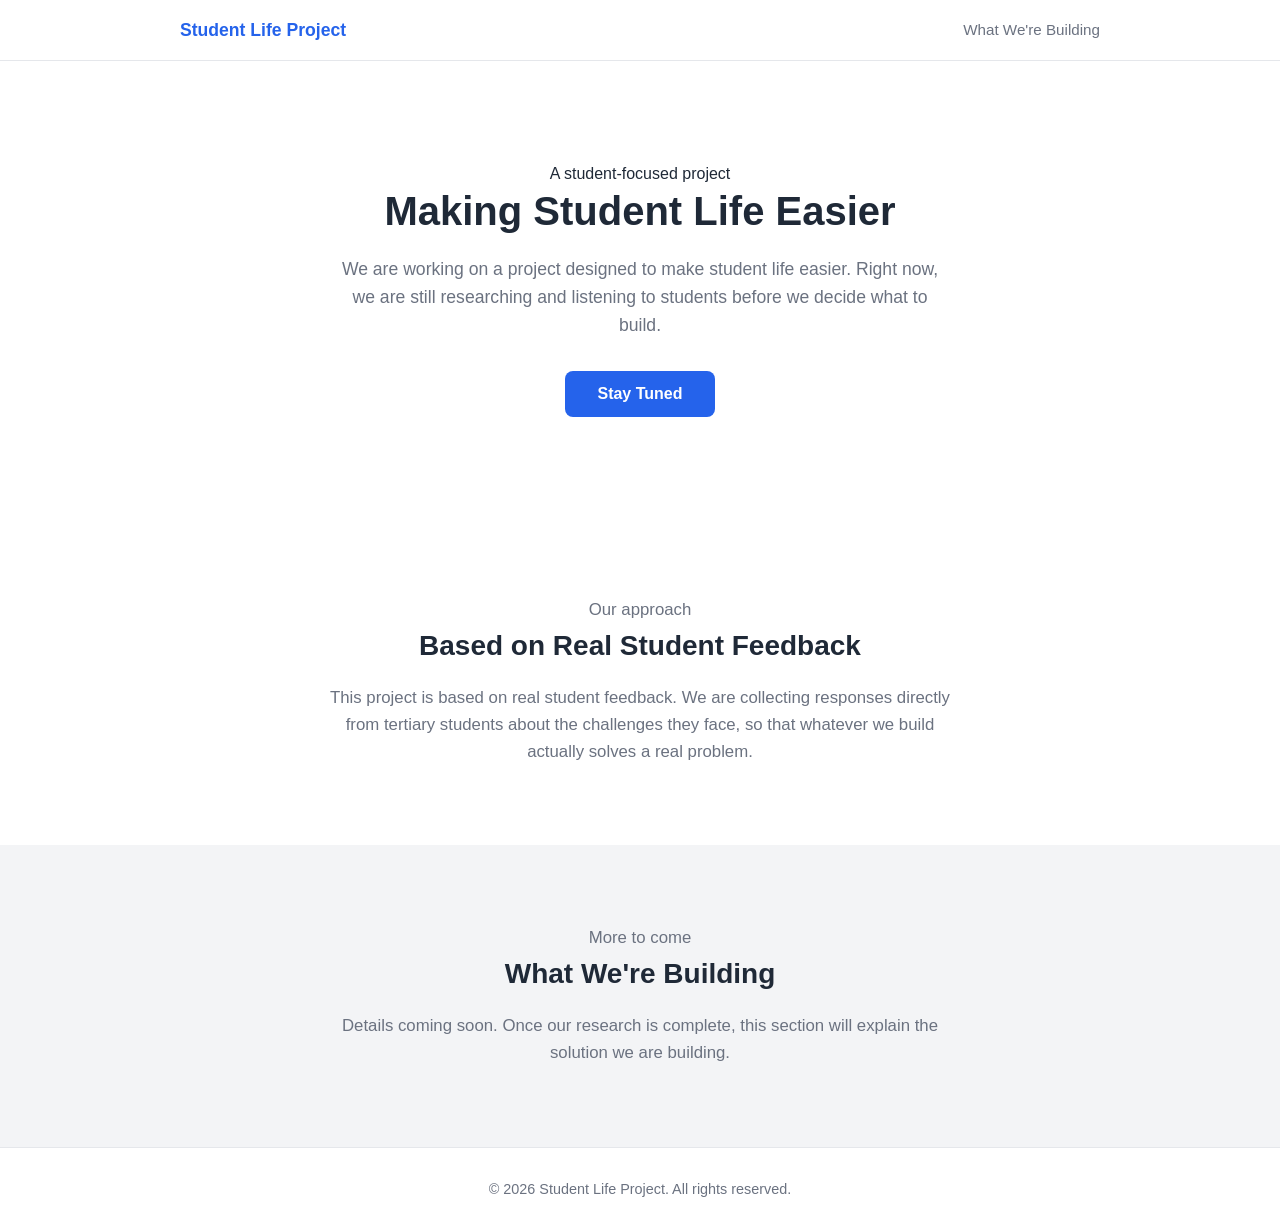
<file: index.html>
<!DOCTYPE html>
<html lang="en">
<head>
  <meta charset="UTF-8">
  <meta name="viewport" content="width=device-width, initial-scale=1.0">
  <meta name="description" content="A student-focused project shaped by real student feedback.">
  <title>Student Life Project</title>
  <link rel="stylesheet" href="style.css">
  <script src="script.js" defer></script>
</head>
<body>
  <!-- Navigation bar -->
  <header class="navbar">
    <div class="nav-container">
      <a href="#top" class="logo">Student Life Project</a>
      <nav aria-label="Main navigation">
        <a href="#building" class="nav-link">What We're Building</a>
      </nav>
    </div>
  </header>

  <main id="top">
    <!-- Hero section -->
    <section class="hero" aria-labelledby="hero-title">
      <div class="container">
        <p class="eyebrow">A student-focused project</p>
        <h1 id="hero-title">Making Student Life Easier</h1>
        <p class="hero-text">
          We are working on a project designed to make student life easier.
          Right now, we are still researching and listening to students before
          we decide what to build.
        </p>
        <button id="cta-button" class="cta-button" type="button">Stay Tuned</button>
      </div>
    </section>

    <!-- Research and student feedback section -->
    <section class="section" aria-labelledby="feedback-title">
      <div class="container">
        <p class="section-label">Our approach</p>
        <h2 id="feedback-title">Based on Real Student Feedback</h2>
        <p>
          This project is based on real student feedback. We are collecting
          responses directly from tertiary students about the challenges they
          face, so that whatever we build actually solves a real problem.
        </p>
      </div>
    </section>

    <!-- Placeholder for the solution after research -->
    <section id="building" class="section section-alt" aria-labelledby="building-title">
      <div class="container">
        <p class="section-label">More to come</p>
        <h2 id="building-title">What We're Building</h2>
        <p>
          Details coming soon. Once our research is complete, this section
          will explain the solution we are building.
        </p>
      </div>
    </section>
  </main>

  <!-- Project footer -->
  <footer class="footer">
    <div class="container">
      <p>&copy; <span id="current-year">2026</span> Student Life Project. All rights reserved.</p>
    </div>
  </footer>
</body>
</html>
</file>
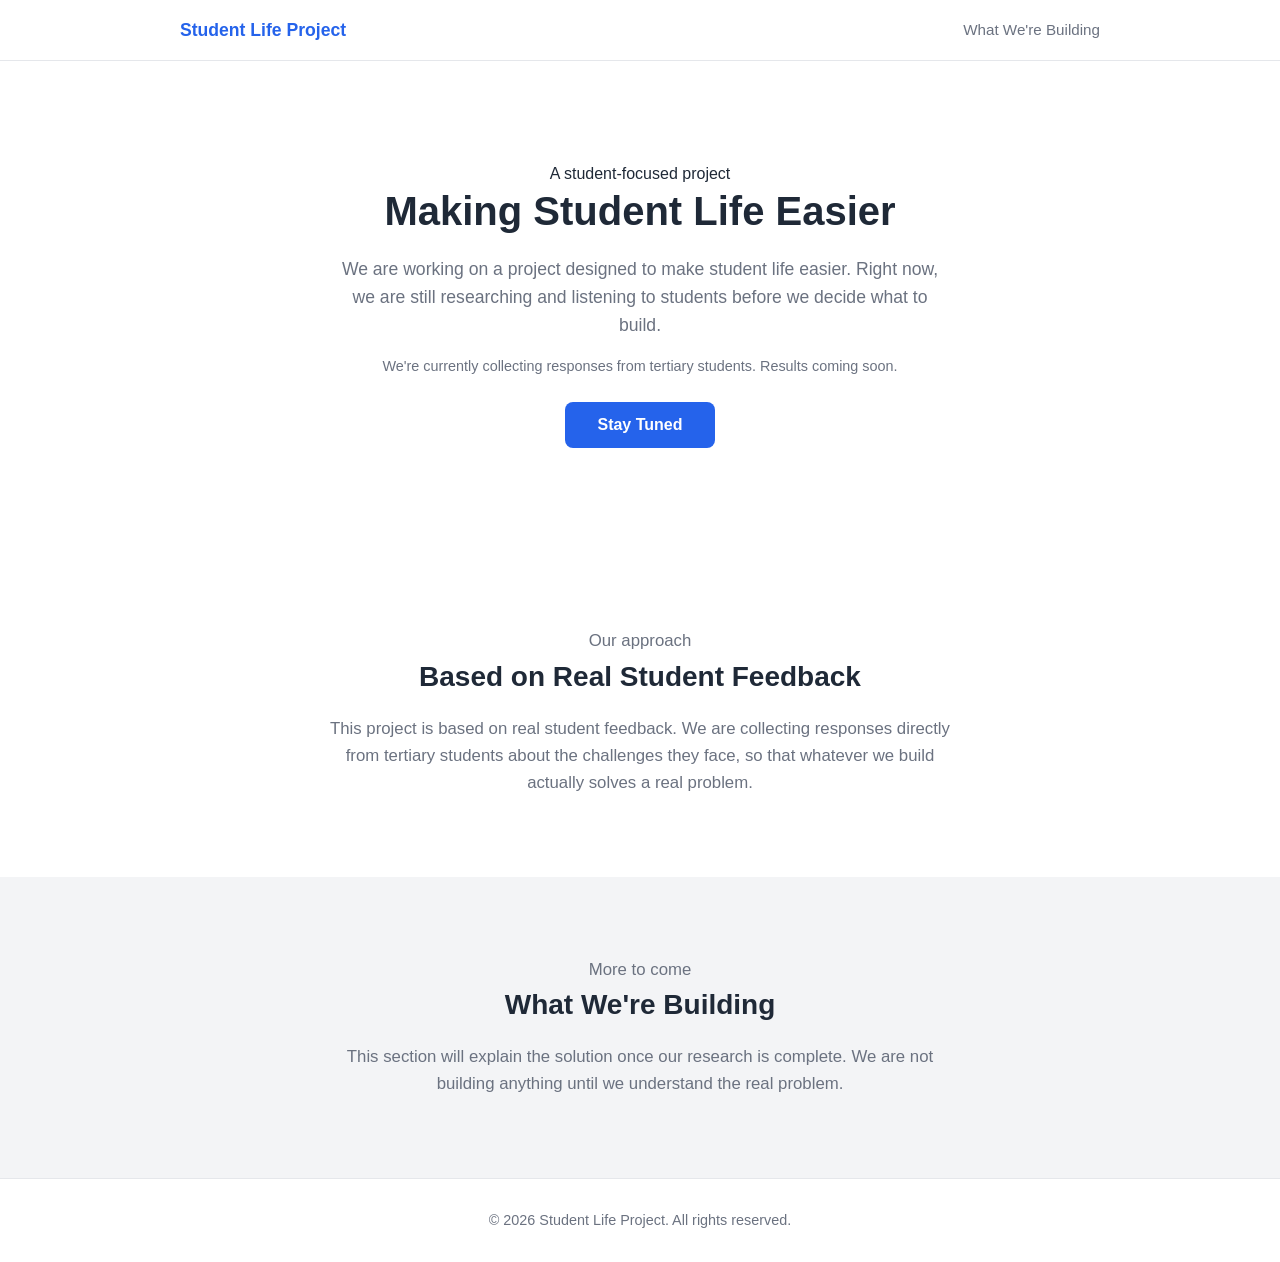
<file: student-life-project/index.html>
<!DOCTYPE html>
<html lang="en">
<head>
  <meta charset="UTF-8">
  <meta name="viewport" content="width=device-width, initial-scale=1.0">
  <meta name="description" content="A student-focused project shaped by real student feedback.">
  <title>Student Life Project</title>
  <link rel="stylesheet" href="style.css">
  <script src="script.js" defer></script>
</head>
<body>
  <!-- Navigation bar -->
  <header class="navbar">
    <div class="nav-container">
      <a href="#top" class="logo">Student Life Project</a>
      <nav aria-label="Main navigation">
        <a href="#building" class="nav-link">What We're Building</a>
      </nav>
    </div>
  </header>

  <main id="top">
    <!-- Hero section -->
    <section class="hero" aria-labelledby="hero-title">
      <div class="container">
        <p class="eyebrow">A student-focused project</p>
        <h1 id="hero-title">Making Student Life Easier</h1>
        <p class="hero-text">
          We are working on a project designed to make student life easier.
          Right now, we are still researching and listening to students before
          we decide what to build.
        </p>
        <p class="research-note">We're currently collecting responses from tertiary students. Results coming soon.</p>
        <button id="cta-button" class="cta-button" type="button">Stay Tuned</button>
      </div>
    </section>

    <!-- Research and student feedback section -->
    <section class="section" aria-labelledby="feedback-title">
      <div class="container">
        <p class="section-label">Our approach</p>
        <h2 id="feedback-title">Based on Real Student Feedback</h2>
        <p>
          This project is based on real student feedback. We are collecting
          responses directly from tertiary students about the challenges they
          face, so that whatever we build actually solves a real problem.
        </p>
      </div>
    </section>

    <!-- Placeholder for the solution after research -->
    <section id="building" class="section section-alt" aria-labelledby="building-title">
      <div class="container">
        <p class="section-label">More to come</p>
        <h2 id="building-title">What We're Building</h2>
        <p>
          This section will explain the solution once our research is complete. We are not building anything until we understand the real problem.
        </p>
      </div>
    </section>
  </main>

  <!-- Project footer -->
  <footer class="footer">
    <div class="container">
      <p>&copy; <span id="current-year">2026</span> Student Life Project. All rights reserved.</p>
    </div>
  </footer>
</body>
</html>
</file>
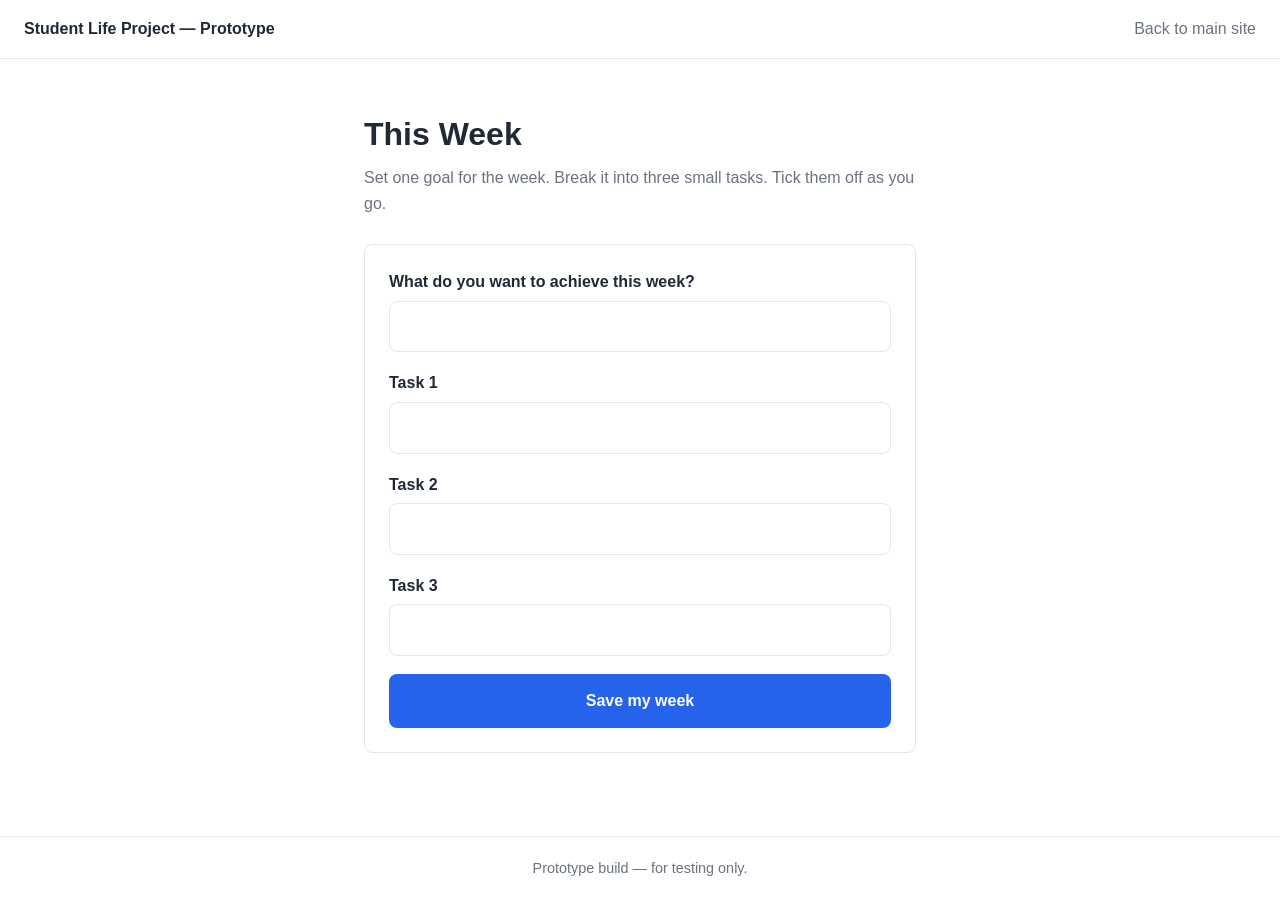
<file: student-life-project/prototype.html>
<!DOCTYPE html>
<html lang="en">
<head>
  <meta charset="UTF-8">
  <meta name="viewport" content="width=device-width, initial-scale=1.0">
  <meta name="description" content="A student-focused project shaped by real student feedback.">
  <title>Student Life Project — Prototype</title>
  <link rel="stylesheet" href="prototype.css">
</head>
<body>
  <!-- Prototype header -->
  <header class="prototype-header">
    <p>Student Life Project — Prototype</p>
    <a href="index.html">Back to main site</a>
  </header>

  <main>
    <!-- Weekly planning introduction -->
    <section aria-labelledby="week-title">
      <h1 id="week-title">This Week</h1>
      <p class="intro">Set one goal for the week. Break it into three small tasks. Tick them off as you go.</p>

      <!-- Weekly goal and task form -->
      <section class="card" id="form-card" aria-label="Set a weekly goal">
        <form id="week-form">
          <div>
            <label for="week-goal">What do you want to achieve this week?</label>
            <input id="week-goal" name="goal" type="text">
          </div>
          <div>
            <label for="task-1">Task 1</label>
            <input id="task-1" name="task-1" type="text">
          </div>
          <div>
            <label for="task-2">Task 2</label>
            <input id="task-2" name="task-2" type="text">
          </div>
          <div>
            <label for="task-3">Task 3</label>
            <input id="task-3" name="task-3" type="text">
          </div>
          <button type="submit">Save my week</button>
        </form>
      </section>

      <!-- Saved goal and task checklist -->
      <section class="card" id="checklist-card" aria-labelledby="saved-goal-heading" hidden>
        <h2 id="saved-goal-heading"></h2>
        <ul id="task-list"></ul>
        <button id="new-week-button" class="secondary-button" type="button">Start a new week</button>
      </section>
    </section>
  </main>

  <!-- Prototype footer -->
  <footer>
    <p>Prototype build — for testing only.</p>
  </footer>

  <script src="prototype.js"></script>
</body>
</html>
</file>
<file: style.css>
/* ===== COLOR VARIABLES (easy to change later) ===== */
:root {
  --primary: #2563eb;        /* Blue accent */
  --primary-dark: #1e40af;   /* Darker blue for hover */
  --text: #1f2937;           /* Main text color */
  --text-light: #6b7280;     /* Muted text color */
  --bg: #ffffff;             /* Main background */
  --bg-alt: #f3f4f6;         /* Alternate section background */
  --border: #e5e7eb;         /* Light border color */
}

/* ===== BASIC RESET ===== */
* {
  margin: 0;
  padding: 0;
  box-sizing: border-box;
}

body {
  font-family: -apple-system, BlinkMacSystemFont, "Segoe UI", Roboto, Arial, sans-serif;
  color: var(--text);
  background-color: var(--bg);
  line-height: 1.6;
}

/* Reusable centered container */
.container {
  width: 100%;
  max-width: 960px;
  margin: 0 auto;
  padding: 0 20px;
}

/* ===== NAVIGATION BAR ===== */
.navbar {
  position: sticky;
  top: 0;
  background-color: var(--bg);
  border-bottom: 1px solid var(--border);
  z-index: 100;
}

.nav-container {
  max-width: 960px;
  margin: 0 auto;
  padding: 16px 20px;
  display: flex;
  justify-content: space-between;
  align-items: center;
}

.logo {
  font-size: 1.1rem;
  font-weight: 700;
  color: var(--primary);
  text-decoration: none;
}

.nav-link {
  color: var(--text-light);
  text-decoration: none;
  font-size: 0.95rem;
}

.nav-link:hover {
  color: var(--primary);
}

/* ===== HERO SECTION ===== */
.hero {
  padding: 100px 0;
  text-align: center;
}

.hero h1 {
  font-size: 2.5rem;
  line-height: 1.2;
  margin-bottom: 20px;
}

.hero-text {
  font-size: 1.1rem;
  color: var(--text-light);
  max-width: 600px;
  margin: 0 auto 32px auto;
}

/* ===== CALL-TO-ACTION BUTTON ===== */
.cta-button {
  background-color: var(--primary);
  color: #ffffff;
  border: none;
  padding: 14px 32px;
  font-size: 1rem;
  font-weight: 600;
  border-radius: 8px;
  cursor: pointer;
  transition: background-color 0.2s ease;
}

.cta-button:hover {
  background-color: var(--primary-dark);
}

/* ===== GENERAL SECTIONS ===== */
.section {
  padding: 80px 0;
}

.section h2 {
  font-size: 1.75rem;
  margin-bottom: 16px;
  text-align: center;
}

.section p {
  font-size: 1.05rem;
  color: var(--text-light);
  max-width: 620px;
  margin: 0 auto;
  text-align: center;
}

/* Alternate background for visual separation */
.section-alt {
  background-color: var(--bg-alt);
}

/* ===== FOOTER ===== */
.footer {
  border-top: 1px solid var(--border);
  padding: 30px 0;
  text-align: center;
}

.footer p {
  font-size: 0.9rem;
  color: var(--text-light);
}

/* ===== RESPONSIVE (MOBILE) ===== */
@media (max-width: 768px) {
  .hero {
    padding: 70px 0;
  }

  .hero h1 {
    font-size: 1.9rem;
  }

  .hero-text {
    font-size: 1rem;
  }

  .section {
    padding: 60px 0;
  }

  .section h2 {
    font-size: 1.4rem;
  }

  /* Stack nav items on small screens */
  .nav-container {
    flex-direction: column;
    gap: 8px;
    text-align: center;
  }

  /* Make button easier to tap */
  .cta-button {
    width: 100%;
    max-width: 300px;
  }
}
</file>
<file: student-life-project/style.css>
/* ===== COLOR VARIABLES (easy to change later) ===== */
:root {
  --primary: #2563eb;        /* Blue accent */
  --primary-dark: #1e40af;   /* Darker blue for hover */
  --text: #1f2937;           /* Main text color */
  --text-light: #6b7280;     /* Muted text color */
  --bg: #ffffff;             /* Main background */
  --bg-alt: #f3f4f6;         /* Alternate section background */
  --border: #e5e7eb;         /* Light border color */
}

/* ===== BASIC RESET ===== */
* {
  margin: 0;
  padding: 0;
  box-sizing: border-box;
}

body {
  font-family: -apple-system, BlinkMacSystemFont, "Segoe UI", Roboto, Arial, sans-serif;
  color: var(--text);
  background-color: var(--bg);
  line-height: 1.6;
}

/* Reusable centered container */
.container {
  width: 100%;
  max-width: 960px;
  margin: 0 auto;
  padding: 0 20px;
}

/* ===== NAVIGATION BAR ===== */
.navbar {
  position: sticky;
  top: 0;
  background-color: var(--bg);
  border-bottom: 1px solid var(--border);
  z-index: 100;
}

.nav-container {
  max-width: 960px;
  margin: 0 auto;
  padding: 16px 20px;
  display: flex;
  justify-content: space-between;
  align-items: center;
}

.logo {
  font-size: 1.1rem;
  font-weight: 700;
  color: var(--primary);
  text-decoration: none;
}

.nav-link {
  color: var(--text-light);
  text-decoration: none;
  font-size: 0.95rem;
}

.nav-link:hover {
  color: var(--primary);
}

/* ===== HERO SECTION ===== */
.hero {
  padding: 100px 0;
  text-align: center;
}

.hero h1 {
  font-size: 2.5rem;
  line-height: 1.2;
  margin-bottom: 20px;
}

.hero-text {
  font-size: 1.1rem;
  color: var(--text-light);
  max-width: 600px;
  margin: 0 auto 32px auto;
}

.research-note {
  margin: -16px auto 24px;
  color: var(--text-light);
  font-size: 0.9rem;
}

/* ===== CALL-TO-ACTION BUTTON ===== */
.cta-button {
  background-color: var(--primary);
  color: #ffffff;
  border: none;
  padding: 14px 32px;
  font-size: 1rem;
  font-weight: 600;
  border-radius: 8px;
  cursor: pointer;
  transition: background-color 0.2s ease;
}

.cta-button:hover {
  background-color: var(--primary-dark);
}

/* ===== GENERAL SECTIONS ===== */
.section {
  padding: 80px 0;
}

.section h2 {
  font-size: 1.75rem;
  margin-bottom: 16px;
  text-align: center;
}

.section p {
  font-size: 1.05rem;
  color: var(--text-light);
  max-width: 620px;
  margin: 0 auto;
  text-align: center;
}

/* Alternate background for visual separation */
.section-alt {
  background-color: var(--bg-alt);
}

/* ===== FOOTER ===== */
.footer {
  border-top: 1px solid var(--border);
  padding: 30px 0;
  text-align: center;
}

.footer p {
  font-size: 0.9rem;
  color: var(--text-light);
}

/* ===== RESPONSIVE (MOBILE) ===== */
@media (max-width: 768px) {
  .hero {
    padding: 70px 0;
  }

  .hero h1 {
    font-size: 1.9rem;
  }

  .hero-text {
    font-size: 1rem;
  }

  .section {
    padding: 60px 0;
  }

  .section h2 {
    font-size: 1.4rem;
  }

  /* Stack nav items on small screens */
  .nav-container {
    flex-direction: column;
    gap: 8px;
    text-align: center;
  }

  /* Make button easier to tap */
  .cta-button {
    width: 100%;
    max-width: 300px;
  }
}
</file>
<file: student-life-project/prototype.css>
/* Color variables copied from the main site */
:root {
  --primary: #2563eb;
  --primary-dark: #1e40af;
  --text: #1f2937;
  --text-light: #6b7280;
  --bg: #ffffff;
  --bg-alt: #f3f4f6;
  --border: #e5e7eb;
}

/* Basic reset */
* {
  margin: 0;
  padding: 0;
  box-sizing: border-box;
}

/* Page defaults */
body {
  min-height: 100vh;
  display: flex;
  flex-direction: column;
  font-family: -apple-system, BlinkMacSystemFont, "Segoe UI", Roboto, Arial, sans-serif;
  color: var(--text);
  background-color: var(--bg);
  line-height: 1.6;
}

/* Prototype header */
.prototype-header {
  display: flex;
  justify-content: space-between;
  align-items: center;
  gap: 16px;
  padding: 16px 24px;
  background-color: var(--bg);
  border-bottom: 1px solid var(--border);
}

.prototype-header p {
  font-weight: 700;
}

.prototype-header a {
  color: var(--text-light);
  text-decoration: none;
}

.prototype-header a:hover {
  color: var(--primary);
}

/* Main content and headings */
main {
  width: 100%;
  max-width: 600px;
  margin: 0 auto;
  padding: 56px 24px;
  flex: 1;
}

h1 {
  margin-bottom: 12px;
  font-size: 2rem;
  line-height: 1.2;
}

.intro {
  margin-bottom: 28px;
  color: var(--text-light);
}

/* Cards */
.card {
  margin-bottom: 16px;
  padding: 24px;
  background-color: var(--bg);
  border: 1px solid var(--border);
  border-radius: 8px;
}

.card[hidden] {
  display: none;
}

/* Weekly goal and task form */
#week-form {
  display: grid;
  gap: 18px;
}

#week-form label {
  display: block;
  margin-bottom: 6px;
  font-weight: 600;
}

#week-form input {
  width: 100%;
  padding: 12px;
  color: var(--text);
  font: inherit;
  border: 1px solid var(--border);
  border-radius: 8px;
}

#week-form input:focus {
  border-color: var(--primary);
  outline: 2px solid var(--primary);
  outline-offset: 1px;
}

#week-form button {
  width: 100%;
  padding: 14px 32px;
  color: #ffffff;
  font: inherit;
  font-weight: 600;
  background-color: var(--primary);
  border: none;
  border-radius: 8px;
  cursor: pointer;
  transition: background-color 0.2s ease;
}

#week-form button:hover {
  background-color: var(--primary-dark);
}

/* Saved goal and task checklist */
#checklist-card h2 {
  margin-bottom: 16px;
  font-size: 1.4rem;
}

#task-list {
  margin-bottom: 20px;
  list-style: none;
}

#task-list li {
  display: flex;
  align-items: center;
  gap: 10px;
  padding: 10px 0;
  border-top: 1px solid var(--border);
}

#task-list input[type="checkbox"] {
  width: 18px;
  height: 18px;
  flex: 0 0 auto;
  accent-color: var(--primary);
}

#task-list input[type="checkbox"]:checked + label {
  color: var(--text-light);
  text-decoration: line-through;
}

.secondary-button {
  width: 100%;
  padding: 12px 20px;
  color: var(--primary);
  font: inherit;
  font-weight: 600;
  background-color: var(--bg);
  border: 1px solid var(--primary);
  border-radius: 8px;
  cursor: pointer;
}

.secondary-button:hover {
  background-color: var(--bg-alt);
}

/* Prototype footer */
footer {
  padding: 20px 24px;
  text-align: center;
  border-top: 1px solid var(--border);
}

footer p {
  color: var(--text-light);
  font-size: 0.9rem;
}

/* Responsive layout */
@media (max-width: 768px) {
  .prototype-header {
    padding: 12px 16px;
    font-size: 0.9rem;
  }

  main {
    padding: 40px 16px;
  }

  h1 {
    font-size: 1.75rem;
  }

  .intro {
    font-size: 0.95rem;
  }

  .card {
    padding: 18px;
  }

  #week-form button,
  .secondary-button {
    padding: 14px 18px;
  }
}
</file>
